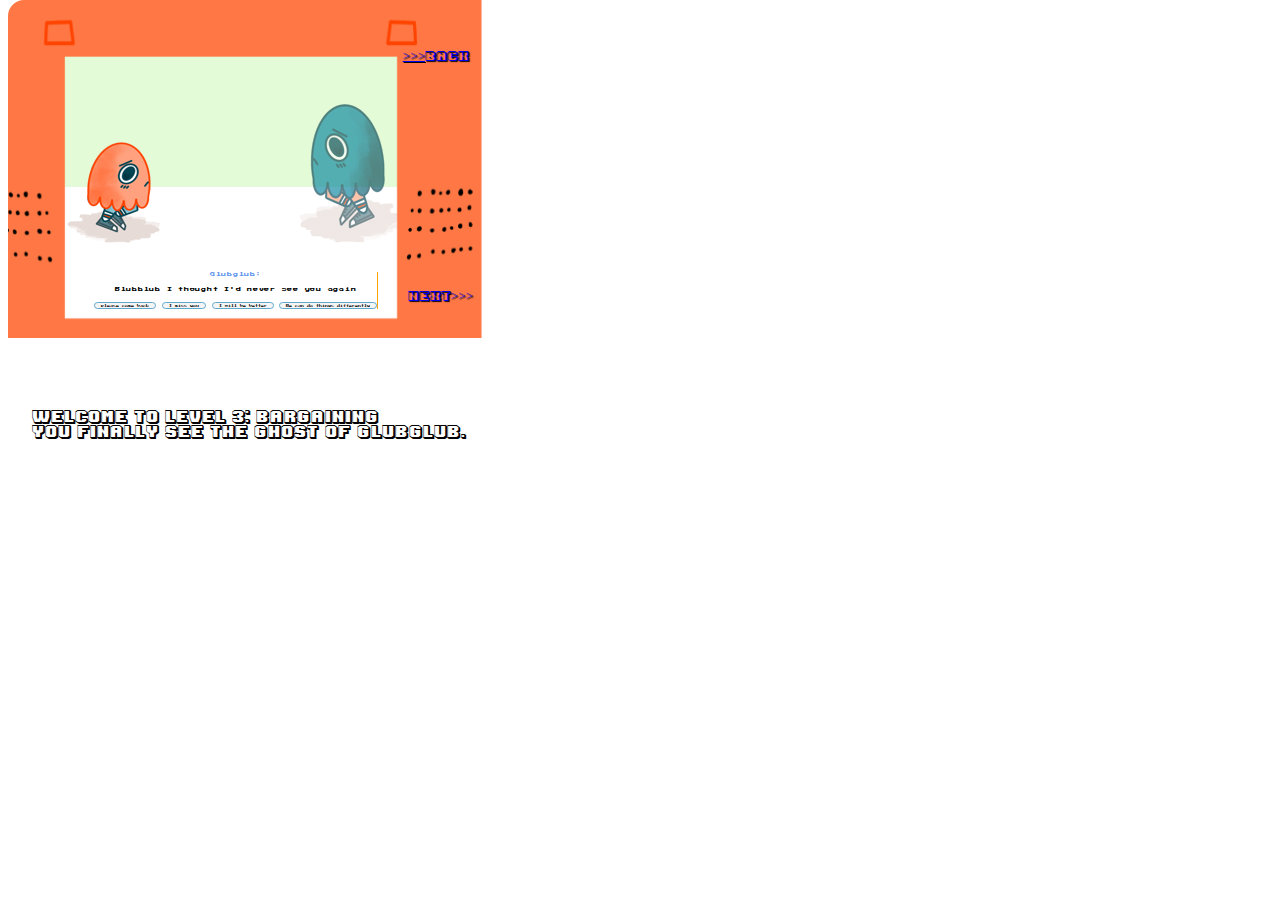
<file: bargaining.html>
﻿<!DOCTYPE html>
<html xml:lang="en" lang="en" xmlns="http://www.w3.org/1999/xhtml">
<head>
    <link rel="preconnect" href="https://fonts.gstatic.com">
<link href="https://fonts.googleapis.com/css2?family=Press+Start+2P&display=swap" rel="stylesheet">

    <title>Bargaining</title>
    <meta http-equiv="Content-Type" content="text/html; charset=utf-8" />
    <meta http-equiv="cache-control" content="max-age=0" />
    <meta http-equiv="cache-control" content="no-cache" />
    <meta http-equiv="expires" content="0" />
    <meta http-equiv="expires" content="Tue, 01 Jan 1980 1:00:00 GMT" />
    <meta http-equiv="pragma" content="no-cache" />
    <meta name="viewport" content="width=device-width, initial-scale=1.0">
    <script type="application/javascript" src="jquery-3.5.1.min.js"></script>
    <style type="text/css">
    
    
    @font-face {
  font-family: 'Extradition';
  src:
   url('Extradition.ttf') format('truetype'); /* Chrome 4+, Firefox 3.5, Opera 10+, Safari 3—5 */
   
}  

        html, html > body {
            margin: 0;
            padding: 1em;
            font-family:Arial, Helvetica, sans-serif;
        }
 

.body {
    padding: 0px;
    margin: 0px;
    display: flex;
    justify-content: center;
    align-items: center;
    background-color: #E3FBD7;
}
.container {
  position: relative;
  text-align: center;
  size: 100%;
  width: 400px;
  height: 300px;
  max-width: 80%;
  background-color: #E3FBD7;
  background-image: url("scene3.png");
  
}

#questions {
    position: absolute;
  top: 240px;
  left:62px;
  font-family: 'Press Start 2P'; 
  font-size: 5px;
  overflow: hidden; /* Ensures the content is not revealed until the animation */
  border-right: .15em solid orange; /* The typwriter cursor */
  white-space: nowrap; /* Keeps the content on a single line */
  margin: 0 auto; /* Gives that scrolling effect as the typing happens */
  letter-spacing: .15em; /* Adjust as needed */
  z-index: 9999999999999999;
  animation: 
    typing 3.5s steps(40, end),
    blink-caret .75s step-end infinite;
}

/* The typing effect */
@keyframes typing {
  from { width: 0 }
  to { width: 50% }
}

/* The typewriter cursor effect */
@keyframes blink-caret {
  from, to { border-color: transparent }
  50% { border-color: orange; }
}


.whiterectangle {
    height: 300px;
position: absolute;
width: 1280px;
height: 217px;
left: 0px;
top: 546px;

background: #FFFFFF;
box-shadow: 0px 4px 4px rgba(0, 0, 0, 0.25);
}
.centered {
  position: absolute;
  top: 50%;
  left: 50%;
  transform: translate(-50%, -50%);
}

        *:not(a) {
            -moz-user-select: -moz-none;
            -webkit-user-select: none;
            -ms-user-select: none;
            user-select: none;
        }

        img {
            pointer-events: none;
        }

        .mario_big, .mario_small {
            position: absolute;
            left: 25px;
            top: 178px;
            z-index: 1000;
        }

        .mario_warping {
            z-index: unset;
        }

        .mario_big {
            width: 25px;
        }

        #stage {
            position: relative;
            height: 300px;
            width: 400px;
            margin: 0;
            background-color: #40bfff;
            background-size: contain;
            background-repeat: repeat-x;
            overflow: hidden;
            animation: bg_ani_1 20s infinite linear, bg_ani_2 2s infinite alternate;
            border: 1px solid #000;
            border-radius: 1em;
            margin-left: 1em;
            margin-top: 0.3em;
            box-shadow: inset 0px -5px 14px 0px rgba(0, 0, 0, 0.55);
            filter: saturate(0.6);
        }
        .tv {
            background-repeat: no-repeat;
            height: 410px;
            width: 600px;
            z-index: 1;
            position: absolute;
            content: '';
            background-image: url("tv.png");
            border-radius: 1em;
            background-size: contain;
            top: 0;
            left: 8px;
        }
         
        /* .scanlines {
            height: 310px;
            width: 440px;
            z-index: 999999999;
            position: absolute;
            opacity: 0.4;
            background-image: url(scanlines.png);
            background-size: contain;
        } */
     
        .info {
            padding: 2em !IMPORTANT;
            display:none;
        }

        #stats_pane {
            position: absolute;
            left: 9em;
            top: 4em;
            padding: 5px;
            padding-bottom: 50px;
            font-size: 8pt;
            color: #000000;
            font-weight: bold;
            font-family: 'Press Start 2P';
            
            z-index: 200;
            text-shadow: 1px 1px 1px #000;
        }
        .stats_pane3 {
            position: absolute;
            left: 1.5em;
            top: 3em;
            font-family: 'Extradition';
font-style: normal;
font-weight: 800;
font-size: 45px;
line-height: 48px;
            padding: 5px;
            padding-bottom: 50px;
            font-size: 16pt;
            color: #000000;
            font-weight: bold;
            
            z-index: 200;
            text-shadow: 1px 1px 1px #000;
        }
        .stats_pane4 {
            position: absolute;
            left: 23em;
            top: 18em;
            font-family: 'Extradition';
font-style: normal;
font-weight: 250;
font-size: 20px;
border-radius: 15px;
            padding: 5px;
            padding-bottom: 10px;
            font-size: 10pt;
            color: #000000;
            z-index: 9999999999999999999999;
            text-shadow: 1px 1px 1px #000;
            text-decoration: none;
        }
        .stats_pane4 a{
           
           text-decoration: none;
        }
        .stats_pane5 {
            position: absolute;
            left: 23em;
            top: 0.01em;
            font-family: 'Extradition';
font-style: normal;
font-weight: 250;
font-size: 20px;
border-radius: 15px;
            padding: 5px;
            padding-left:0px;
            padding-bottom: 10px;
            font-size: 10pt;
            color: #000000;
            z-index: 9999999999999999999999;
            text-shadow: 1px 1px 1px #000;
            text-decoration: none;
        }
        .stats_pane4 a{
           
           text-decoration: none;
        }

        #button {
            position: absolute;
            left: 1.5em;
            top: 3em;
            font-family: 'Press Start 2P';
font-style: normal;
font-weight: 800;
font-size: 45px;
line-height: 48px;
            padding: 5px;
            padding-bottom: 50px;
            font-size: 6pt;
            color: #000000;
            font-weight: bold;
            background-color: white;
            
            z-index: 200;
            text-shadow: 1px 1px 1px #000;
        }
    
      

            #stats_pane img {
                height: 0.7em;
            }

        .description {
            font-family: Arial;
            font-size: 9pt;
        }

        .points {
            color: white;
            font-size: 12pt;
            font-weight: bold;
            position: absolute;
        }

        #debug {
            border: 1px dashed blue;
            position: relative;
            width: 300px;
            height: 6em;
            overflow: hidden;
        }

        .share {
            position:absolute;
            top:410px;  
            font-family: 'Extradition';
            
        }

        .sprite {
            display: none;
        }

        .hide {
            display: none;
        }
        button {
            font-family: 'Press Start 2P';
            align-items: center;
            font-size: 6px;
            size: 50%;
            text-align: center;
        }
        .text {
            font-family: 'Press Start 2P'; 
        }

        #btn1 {
            background-color: whitesmoke;
            border: 1px solid hsl(200, 53%, 59%);
            border-radius: 5px;
            margin-top: 10px;
            z-index: 9999999999999999999999999999;
            font-size: 3px;
        }

        #btn2 {
            background-color: whitesmoke;
            border: 1px solid hsl(200, 53%, 59%);
            border-radius: 5px;
            margin-top: 10px;
            z-index: 9999999999999999999999999999;
            font-size: 3px;
        }

        #btn3 {
            background-color: whitesmoke;
            border: 1px solid hsl(200, 53%, 59%);
            border-radius: 5px;
            margin-top: 10px;
            z-index: 9999999999999999999999999999;
            font-size: 3px;
        }

        #btn4 {
            background-color: whitesmoke;
            border: 1px solid hsl(200, 53%, 59%);
            border-radius: 5px;
            margin-top: 10px;
            z-index: 9999999999999999999999999999;
            font-size: 3px;
        }
        #bluetext {
            padding-bottom: 10px;
            color: cornflowerblue;
 
        }

      
    </style>
    
    <script type="text/javascript" src="gameengine.js"></script>
</head>

<body>
    
   
    <div id="stats_pane">
        <div class="stats_pane4">
            
           <a href="depression.html">Next>>></a> 
        </div>
        <div class="stats_pane5">
            
            <a href="anger.html">>>>Back</a> 
         </div>
    </div>
    <div class="container">

        <div id="questions">
    
        <div id="text"> <div id ="bluetext">Glubglub:</div> Blubblub I thought I'd never see you again</div>
        <div id="option-buttons" class="btn-grid"></div>
        
        <div id="option-buttons" class="btn-grid"></div>
        <button id="btn1"> please come back </button>
        <button id="btn2"> I miss you </button>
        <button id="btn3"> I will be better </button>
        <button id="btn4"> We can do things differently </button>
      
    </div>
    </div>
       

    <div class="scanlines2"></div>
    <div id="stats_pane4"></div>
    <div class="tv"></div>
    <div class="scanlines"></div>
   
    
   </div>
</div>
<div class="share">
    <span>Welcome to Level 3: Bargaining <br>
    You finally see the ghost of Glubglub. </span>
</div>

    <script>
        var answer2 = 'Blubblub: but you are not coming back, are you..';
        var answer3 = 'Blubblub: missing you wont bring you back' ;
        var answer4 = 'Blubblub: but it wont make you come back..';
        var answer5 = 'Blubblub: *sigh* that but will not bring you back';
 
        document.getElementById("btn1").addEventListener("click", displayAnswer);
        document.getElementById("btn2").addEventListener("click", displayAnswer2);
        document.getElementById("btn3").addEventListener("click", displayAnswer3);
        document.getElementById("btn4").addEventListener("click", displayAnswer4);

        function displayAnswer() {
           
           document.getElementById("text").innerHTML = answer2; 
           
     
 
         }

         function displayAnswer2() {
           
           document.getElementById("text").innerHTML = answer3; 
           
     
 
         }
         function displayAnswer3() {
           
           document.getElementById("text").innerHTML = answer4; 
           
     
 
         }
         function displayAnswer4() {
           
           document.getElementById("text").innerHTML = answer5; 
           
     
 
         }
        </script>
</body>
</html>
</file>
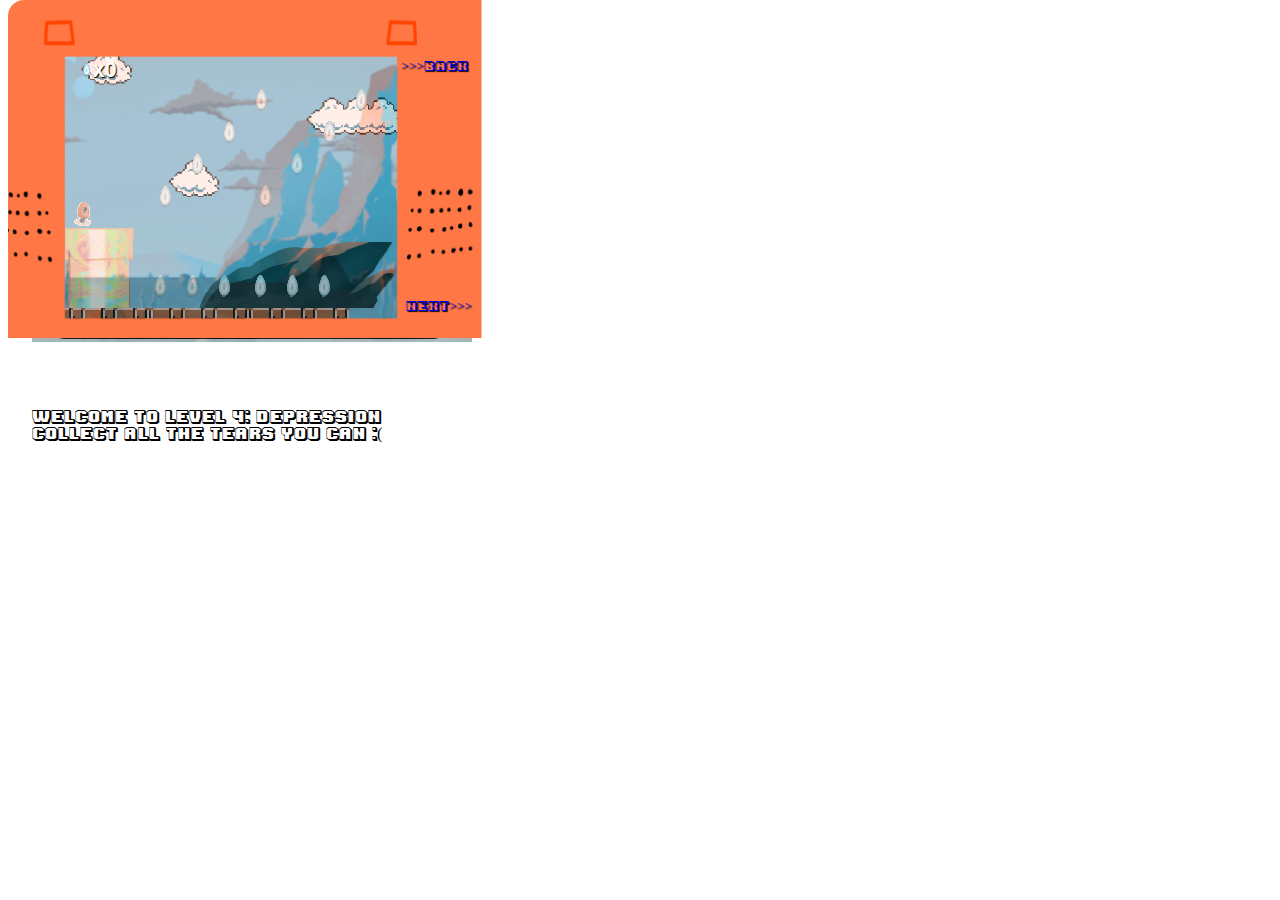
<file: depression.html>
﻿<!DOCTYPE html>
<html xml:lang="en" lang="en" xmlns="http://www.w3.org/1999/xhtml">
<head>
    <title>Depression</title>
    <meta http-equiv="Content-Type" content="text/html; charset=utf-8" />
    <meta http-equiv="cache-control" content="max-age=0" />
    <meta http-equiv="cache-control" content="no-cache" />
    <meta http-equiv="expires" content="0" />
    <meta http-equiv="expires" content="Tue, 01 Jan 1980 1:00:00 GMT" />
    <meta http-equiv="pragma" content="no-cache" />
    <meta name="viewport" content="width=device-width, initial-scale=1.0">
    <script type="application/javascript" src="jquery-3.5.1.min.js"></script>
    <style type="text/css">
     @font-face {
  font-family: 'Extradition';
  src:
   url('Extradition.ttf') format('truetype'); /* Chrome 4+, Firefox 3.5, Opera 10+, Safari 3—5 */
}  
    
        html, html > body {
            margin: 0;
            padding: 1em;
            font-family:Arial;
        }

        *:not(a) {
            -moz-user-select: -moz-none;
            -webkit-user-select: none;
            -ms-user-select: none;
            user-select: none;
        }

        img {
            pointer-events: none;
        }

        .mario_big, .mario_small {
            position: absolute;
            left: 25px;
            top: 178px;
            z-index: 2;
        }

        .mario_warping {
            z-index: unset;
        }

        .mario_big {
            width: 25px;
        }
    

        #stage {
            position: relative;
            height: 300px;
            width: 400px;
            margin: 0;
            background-color: #40bfff;
            background-size: contain;
            background-repeat: repeat-x;
            overflow: hidden;
            animation: bg_ani_1 20s infinite linear, bg_ani_2 2s infinite alternate;
            border: 1px solid #000;
            border-radius: 1em;
            margin-left: 1em;
            margin-top: 0.3em;
            box-shadow: inset 0px -5px 14px 0px rgba(0, 0, 0, 0.55);
            filter: saturate(0.6);
        }
        .tv {
            background-repeat: no-repeat;
            height: 410px;
            width: 600px;
            z-index:2;
            position: absolute;
            content: '';
            background-image: url(tv.png);
            border-radius: 1em;
            background-size: contain;
            top: 0;
            left: 8px;
        }
        .scanlines {
            height: 310px;
            width: 440px;
            z-index: 1;
            position: absolute;
            opacity: 0.4;
            background-image: url(scanlines.png);
            background-size: contain;
        }
        .info {
            padding: 2em !IMPORTANT;
            display:none;
        }

        #stats_pane {
            position: absolute;
            left: 3.5em;
            top: 2.5em;
            padding: 5px;
            font-size: 16pt;
            color: white;
            font-weight: bold;
            font-family: Arial;
            background-color: transparent;
            z-index: 200;
            text-shadow: 1px 1px 1px #000;
        }
        .stats_pane4 {
            position: absolute;
            left: 24.5em;
            top: 18em;
            font-family: 'Extradition';
font-style: normal;
font-weight: 250;
font-size: 20px;
border-radius: 15px;
            padding: 5px;
            padding-bottom: 10px;
            font-size: 10pt;
            color: #000000;
            z-index: 9999999999999999999999;
            text-shadow: 1px 1px 1px #000;
            text-decoration: none;
        }
        .stats_pane4 a{
           
           text-decoration: none;
        }
        .stats_pane5 {
            position: absolute;
            left: 24.5em;
            top: 0.01em;
            font-family: 'Extradition';
font-style: normal;
font-weight: 250;
font-size: 20px;
border-radius: 15px;
            padding: 5px;
            padding-left:0px;
            padding-bottom: 10px;
            font-size: 10pt;
            color: #000000;
            z-index: 9999999999999999999999;
            text-shadow: 1px 1px 1px #000;
            text-decoration: none;
        }

        .stats_pane5 a{
           
           text-decoration: none;
        }

        

            #stats_pane img {
                height: 0.7em;
            }

        .description {
            font-family: Arial;
            font-size: 9pt;
        }

        .points {
            color: white;
            font-size: 12pt;
            font-weight: bold;
            position: absolute;
        }

        #debug {
            border: 1px dashed blue;
            position: relative;
            width: 300px;
            height: 6em;
            overflow: hidden;
        }

        .share {
            position:absolute;
            top:410px;  
            font-family: 'Extradition';
        }

        .sprite {
            display: none;
        }

        .hide {
            display: none;
        }

        @keyframes bg_ani_1 {
            from {
                background-position-x: 0;
                background-position-y: 0;
            }

            to {
                background-position-x: -400px;
                background-position-y: 5px;
            }
        }

        @keyframes bg_ani_2 {
            from {
                background-position-y: 0;
            }

            to {
                background-position-y: 5px;
            }
        }
    </style>
    <script type="text/javascript" src="gameengine4.js"></script>
</head>
<body>

    <div class="tv"></div>
    <div class="scanlines"></div>
    <div id="stats_pane">
        <img id="stats_pane_coin" />x<span id="coin_counter">0</span>
        <div class="stats_pane4">
            
           <a href="acceptance.html">Next>>></a> 
        </div>
        <div class="stats_pane5">
            
            <a href="denial.html">>>>Back</a> 
         </div>
    </div>
    <div id="stage">
        <img id="sprite" class="mario_small" />
        <input type="hidden" id="clouds" class="sprite" value="clouds.gif" />
        <input type="hidden" id="running_left" class="sprite" value="running_left.gif" />
        <input type="hidden" id="running_right" class="sprite" value="running_right.gif" />
        <input type="hidden" id="jumping_left" class="sprite" value="running_left.gif" />
        <input type="hidden" id="jumping_right" class="sprite" value="running_right.gif" />
        <input type="hidden" id="standing_left" class="sprite" value="standing_left.gif" />
        <input type="hidden" id="standing_right" class="sprite" value="standing_right.gif" />
        <input type="hidden" id="ground_brick" class="sprite" value="ground_brick.png" />
        <input type="hidden" id="ground_pipe" class="sprite" value="ground_pipe.gif" />
        <input type="hidden" id="question_block" class="sprite" value="question_block.gif" />
        <input type="hidden" id="block_brick" class="sprite" value="block_brick.gif" />
        <input type="hidden" id="moving_block" class="sprite" value="moving_block.png" />
        <input type="hidden" id="mushroom_head" class="sprite" value="mushroom_head.gif" />
        <input type="hidden" id="coin" class="sprite" value="coin.gif" />
        <input type="hidden" id="small_brick" class="sprite" value="small_brick.png" />
        <input type="hidden" id="bush" class="sprite" value="bush.png" />
    </div>
    <div class="info">
        <div class="description">
            <p>How to play:</p>
            <ul>
                <li>Arrow Keys to move</li>
                <li>or WASD to move</li>
                <li>or Space to jump</li>
                <li>Go down last pipe to restart level</li>
            </ul>
        </div>
        <textarea id="debug" rows="3" cols="50"></textarea>
    </div>
    <div class="share">
        <span>Welcome to Level 4: Depression <br>
        Collect all the tears you can :( </span>
    </div>
    <audio id="audio_jump">
        <source src="jump.wav" type="audio/wav">
    </audio>
    <audio id="audio_mushroom">
        <source src="mushroom.wav" type="audio/wav">
    </audio>
    <audio id="audio_powerup">
        <source src="powerup.wav" type="audio/wav">
    </audio>
    <audio id="audio_bump">
        <source src="bump.wav" type="audio/wav">
    </audio>
    <audio id="audio_died">
        <source src="died.wav" type="audio/wav">
    </audio>
    <audio id="audio_coin">
        <source src="coin.wav" type="audio/wav">
    </audio>
    <audio id="audio_coin2">
        <source src="coin.wav" type="audio/wav">
    </audio>
    <audio id="audio_coin3">
        <source src="coin.wav" type="audio/wav">
    </audio>
    <audio id="audio_coin4">
        <source src="coin.wav" type="audio/wav">
    </audio>
    <audio id="audio_pipe">
        <source src="pipe.wav" type="audio/wav">
    </audio>
    <audio id="audio_overworld">
        <source src="Sad Song - Super Mario RPG.mp3" type="audio/mp3">
    </audio>
</body>
</html>
</file>
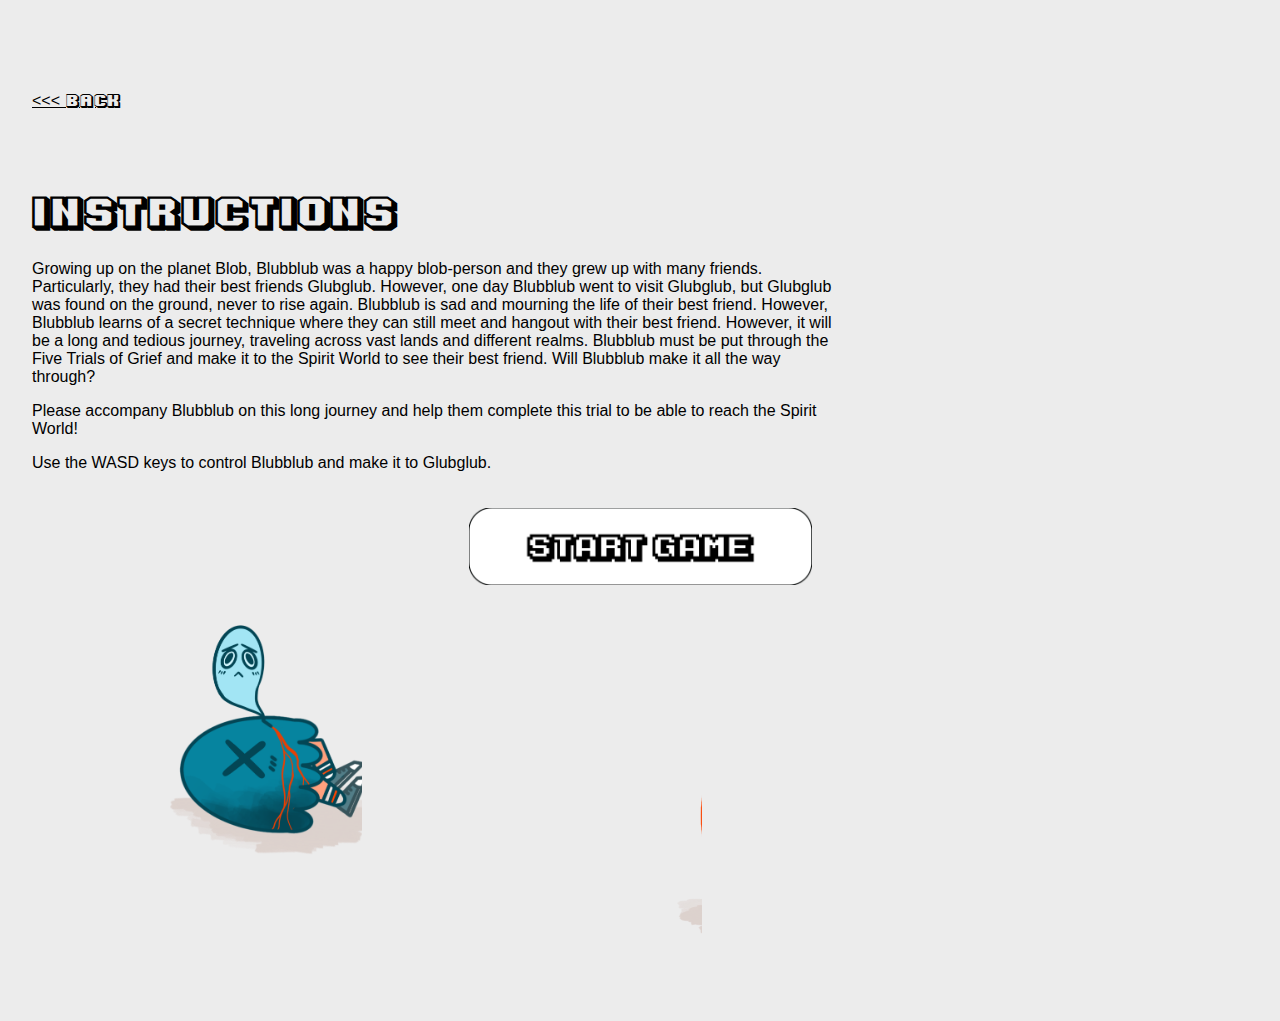
<file: Blubblub/instruction.html>
<!DOCTYPE html>
<html lang="en">
 <head>
   <meta charset="utf-8">
    <meta name="viewport" content="width=device-width, initial-scale=1.0">

<title>Instructions</title>
<link rel="stylesheet" href="css/style.css">
<link rel="stylesheet" href="css/flexboxgrid.min.css">

</head>
<body class="background">

  <div class="container col-6-lg paddinggg">

<a class="buttons start-lg" href="../index.html"><<< BACK</a>
<div class="center-lg">
  <div class="center-lg paddinggg">
    <h1 class="statement start-lg">INSTRUCTIONS</h1>
  </div>
  <div>
  <p class="row start-lg left">Growing up on the planet Blob, Blubblub was a happy blob-person and they grew up with many friends. Particularly, they had their best friends Glubglub. However, one day Blubblub went to visit Glubglub, but Glubglub was found on the ground, never to rise again. Blubblub is sad and mourning the life of their best friend. However, Blubblub learns of a secret technique where they can still meet and hangout with their best friend. However, it will be a long and tedious journey, traveling across vast lands and different realms. Blubblub must be put through the Five Trials of Grief and make it to the Spirit World to see their best friend. Will Blubblub make it all the way through?</p>

  <p class="row start-lg left">Please accompany Blubblub on this long journey and help them complete this trial to be able to reach the Spirit World!</p>

  <p class="row start-lg left">Use the WASD keys to control Blubblub and make it to Glubglub.</p>
  </div>
  </div>

  <figure class="center-lg paddingg">
    <div class="start">
    <a href="../denial.html">
      <img src="Images/start_game1.png" class="start img-top">
    </a>
    <img src="Images/start_game.png" class="start">
    </div>
  </figure>
  </div>
<div class="row center-lg">

  <div class="col-lg-3">
    <img src="Images/ded.png" class="ded end-lg">
    </div>
<div class="col-3-lg end-lg">
<canvas id="glubdeath" width="640" height="300"></canvas>
</div>



</div>

<script type="text/javascript" >"use strict";
console.log("hello")
function p4() {
  let img = new Image()
  img.src = 'Images/fuck.png'
	let canvas = document.getElementById("glubdeath");
  console.log(canvas)
	canvas.width = 340;
	canvas.height = 360;
	let ctx = canvas.getContext("2d");

	let x = 100;
	let y = 100;
	let s = 25;
	let speed = 5;

	setInterval(function() {
		ctx.beginPath();
		ctx.fillStyle = 'rgb(236,236,236)'
		ctx.rect(0, 0, canvas.width, canvas.height);
    ctx.fill()

	    for (let i=0; i<1; i++) {
	    	ctx.beginPath();
		    ctx.lineWidth = 1;
		    ctx.fillStyle = "white";
		    ctx.strokeStyle = "black";
		    ctx.ellipse(x, y + (i * s * 2), s, s, 0, -Math.PI, Math.PI);
        ctx.drawImage(img, x, y + (i * s * 2), 220, 220)

	    }

  		x += speed;

		if (x > canvas.width || x < 0) {
			speed *= -1;
		}
	}, 1/60*1000);

}

p4();
</script>
</body>

</html>
</file>
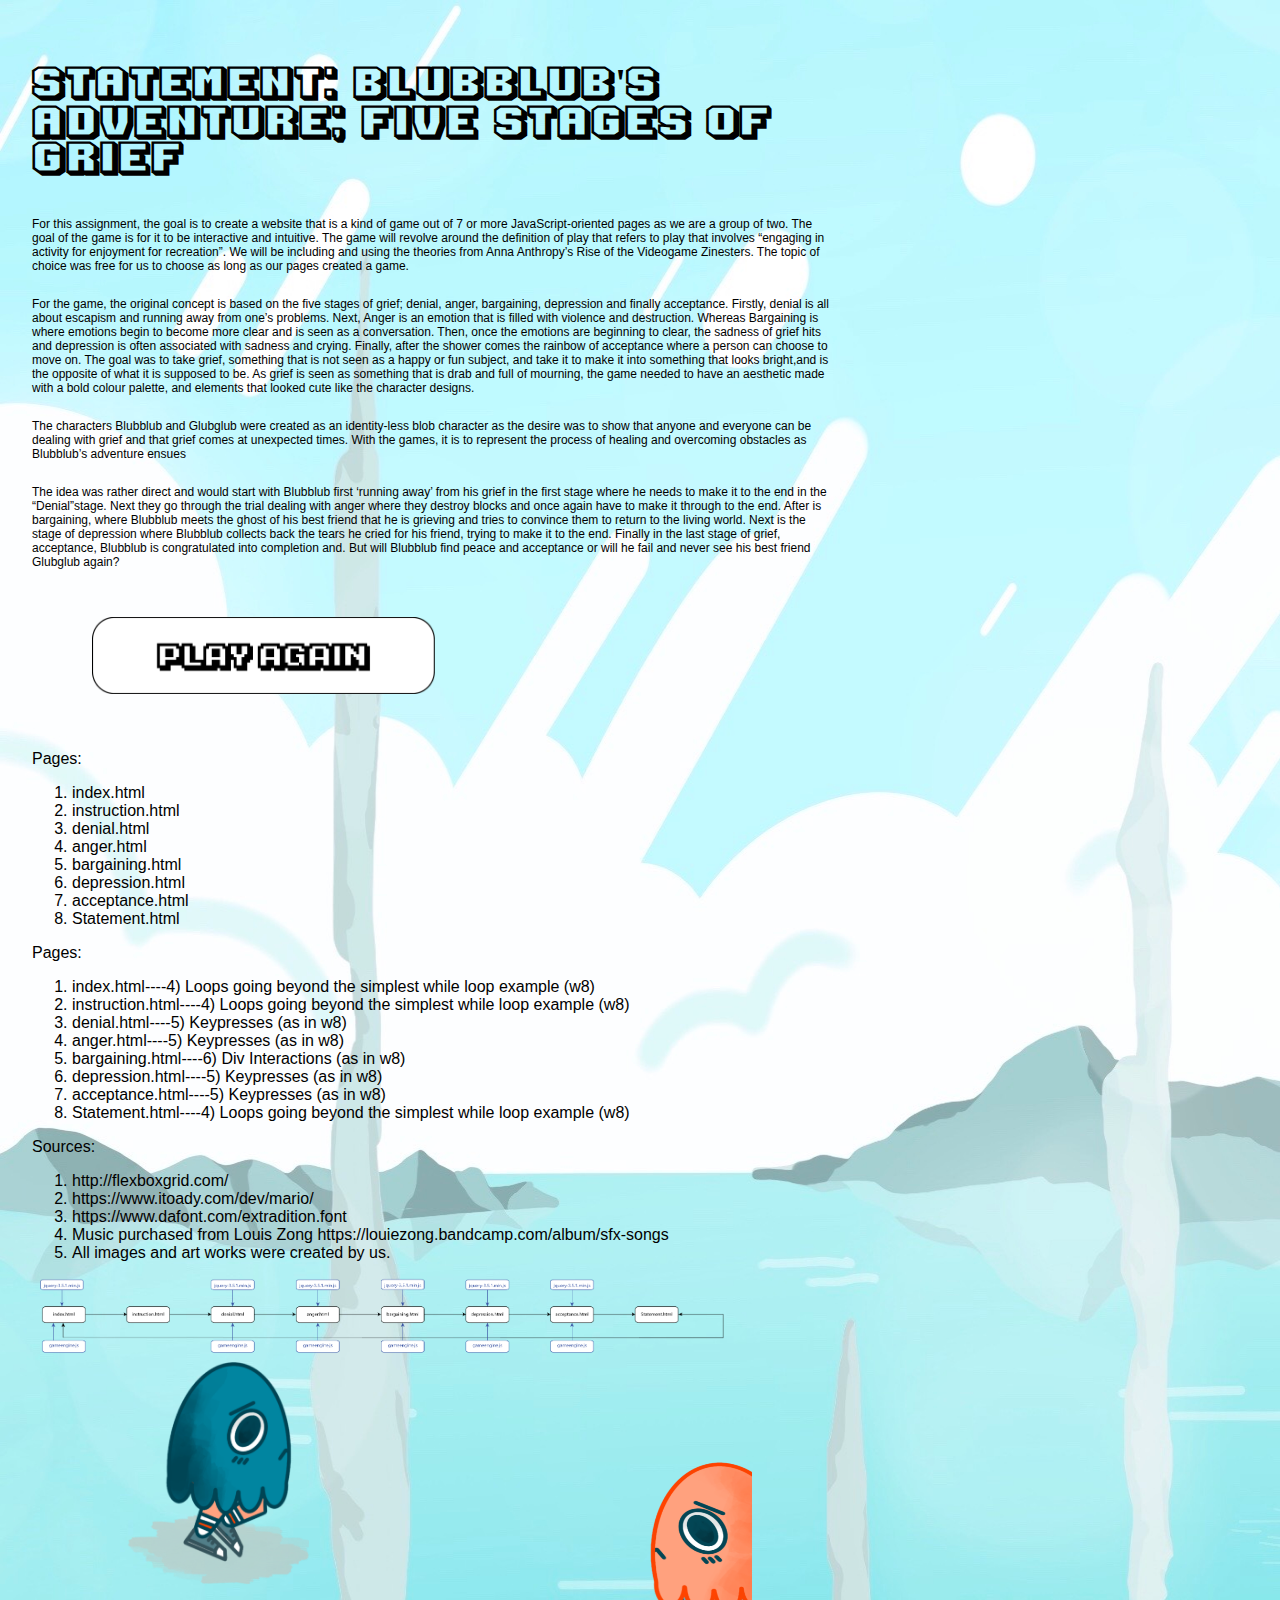
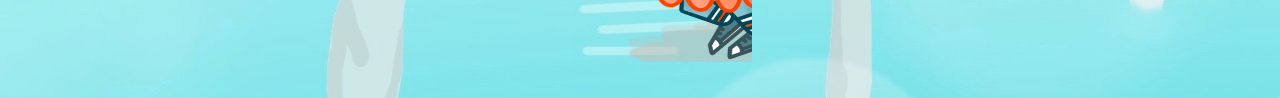
<file: Blubblub/Statement.html>
<!DOCTYPE html>
<html lang="en">
 <head>
   <meta charset="utf-8">
    <meta name="viewport" content="width=device-width, initial-scale=1.0">

<title>Statement</title>
<link rel="stylesheet" href="css/style.css">
<link rel="stylesheet" href="css/flexboxgrid.min.css">
</head>
<body class="background2">

  <div class="row start-lg">
    <h1 class="statement">Statement: Blubblub's Adventure; Five Stages Of Grief</h1>
    <p class="small">For this assignment, the goal is to create a website that is a kind of game out of 7 or more JavaScript-oriented pages as we are a group of two. The goal of the game is for it to be interactive and intuitive. The game will revolve around the definition of play that refers to play that involves “engaging in activity for enjoyment for recreation”. We will be including and using the theories from Anna Anthropy’s Rise of the Videogame Zinesters. The topic of choice was free for us to choose as long as our pages created a game.</p>
    <p class="small">For the game, the original concept is based on the five stages of grief; denial, anger, bargaining, depression and finally acceptance. Firstly, denial is all about escapism and running away from one’s problems. Next, Anger is an emotion that is filled with violence and destruction. Whereas Bargaining is where emotions begin to become more clear and is seen as a conversation. Then, once the emotions are beginning to clear, the sadness of grief hits and depression is often associated with sadness and crying. Finally, after the shower comes the rainbow of acceptance where a person can choose to move on. The goal was to take grief, something that is not seen as a happy or fun subject, and take it to make it into something that looks bright,and is the opposite of what it is supposed to be. As grief is seen as something that is drab and full of mourning, the game needed to have an aesthetic made with a bold colour palette, and elements that looked cute like the character designs.</p>
    <p class="small">The characters Blubblub and Glubglub were created as an identity-less blob character as the desire was to show that anyone and everyone can be dealing with grief and that grief comes at unexpected times. With the games, it is to represent the process of healing and overcoming obstacles as Blubblub’s adventure ensues</p>
    <p class="small">The idea was rather direct and would start with Blubblub first ‘running away’ from his grief in the first stage where he needs to make it to the end in the “Denial”stage. Next they go through the trial dealing with anger where they destroy blocks and once again have to make it through to the end. After is bargaining, where Blubblub meets the ghost of his best friend that he is grieving and tries to convince them to return to the living world. Next is the stage of depression where Blubblub collects back the tears he cried for his friend, trying to make it to the end. Finally in the last stage of grief, acceptance, Blubblub is congratulated into completion and. But will Blubblub find peace and acceptance or will he fail and never see his best friend Glubglub again?</p>

    <figure class="center-lg paddingg">
      <div class="start">
      <a href="../index.html">
        <img src="Images/playagain1.png" class="start img-top">
      </a>
      <img src="Images/playagain.png" class="start">
      </div>
    </figure>


  </div>

  <div>
    <div>
      <p>Pages:</p>
      <ol>
        <li>index.html</li>
        <li>instruction.html</li>
        <li>denial.html</li>
        <li>anger.html</li>
        <li>bargaining.html</li>
        <li>depression.html</li>
        <li>acceptance.html</li>
        <li>Statement.html</li>
      </ol>
    </div>
      <div>
        <p>Pages:</p>
        <ol>
          <li>index.html----4) Loops going beyond the simplest while loop example (w8)</li>
          <li>instruction.html----4) Loops going beyond the simplest while loop example (w8)</li>
          <li>denial.html----5) Keypresses (as in w8)</li>
          <li>anger.html----5) Keypresses (as in w8)</li>
          <li>bargaining.html----6) Div Interactions (as in w8)</li>
          <li>depression.html----5) Keypresses (as in w8)</li>
          <li>acceptance.html----5) Keypresses (as in w8)</li>
          <li>Statement.html----4) Loops going beyond the simplest while loop example (w8)</li>
        </ol>
      </div>

  <div>
      <p>Sources:</p>
      <ol>
        <li>http://flexboxgrid.com/</li>
        <li>https://www.itoady.com/dev/mario/</li>
        <li>https://www.dafont.com/extradition.font</li>
       <li> Music purchased from Louis Zong https://louiezong.bandcamp.com/album/sfx-songs</li>
        <li>All images and art works were created by us.</li>
      </ol>
  </div>
  <div>
    <img src="Images/chart.png" class="col-lg-8 chart">
  </div>
  <div class="row center-lg">

    <div class="col-lg-3">
      <img src="Images/dumb.png" class="ded end-lg">
      </div>
  <div class="col-3-lg end-lg">
  <canvas id="glubdeath" width="440" height="300"></canvas>
  </div>



  </div>

  <script type="text/javascript" >"use strict";
  console.log("hello")
  function p4() {
    let img = new Image()
    img.src = 'Images/fuck.png'
  	let canvas = document.getElementById("glubdeath");
    console.log(canvas)
  	canvas.width = 440;
  	canvas.height = 300;
  	let ctx = canvas.getContext("2d");

  	let x = 100;
  	let y = 100;
  	let s = 25;
  	let speed = 5;

  	setInterval(function() {
  		ctx.beginPath();
  	ctx.clearRect(0, 0, 1000, 1300);

      ctx.fill()

  	    for (let i=0; i<1; i++) {
  	    	ctx.beginPath();
  		    ctx.lineWidth = 1;
  		    ctx.fillStyle = "white";
  		    ctx.strokeStyle = "black";
  		    ctx.ellipse(x, y + (i * s * 2), s, s, 0, -Math.PI, Math.PI);
          ctx.drawImage(img, x, y + (i * s * 2), 220, 220)

  	    }

    		x += speed;

  		if (x > canvas.width || x < 0) {
  			speed *= -1;
  		}
  	}, 1/60*1000);

    setInterval(function() {
      ctx.beginPath();


        for (let i=0; i<1; i++) {
          ctx.beginPath();
          ctx.lineWidth = 1;
          ctx.fillStyle = "white";
          ctx.strokeStyle = "black";
          ctx.ellipse(x, y + (i * s * 2), s, s, 0, -Math.PI, Math.PI);
          ctx.drawImage(img2, x, y + (i * s * 2), 220, 220)

        }

        x += speed;

      if (x > canvas.width || x < 0) {
        speed *= -1;
      }
    }, 1/60*2000);
  }

  p4();
  </script>


</body>

</html>
</file>
<file: Blubblub/css/style.css>
@font-face {
  font-family: extradition;
  src: url(../Fonts/Extradition.ttf);
}





html, html > body {
    margin: 0;
    padding: 1em;
    font-family:Arial;
}
/*Instructions*/
.background{
  background-color: #ECECEC;
}
.buttons{
  font-family: extradition,sans-serif;
  color: #000000;
}
.buttons:hover{
  color: #B4C1FD;
}
.left{
  text-align: left;
}
.row {
  width: 800px;
}

.paddinggg{
  padding-top: 60px;
}
.paddingg{
  padding: 20px;
}
.start{
  width: 343px;
  height: 77px;
  position: relative;
  display: inline-block;
}
.start .img-top {
  display: none;
  position: absolute;
  top: 0;
  left: 0;
  z-index: 99;
}
.start:hover .img-top {
  display: inline;
}
.ded{
  height: 230px;
  width: auto;
}

/*Statement*/
.background2{
  background-image: url(../Images/statement.png);
  background-size: 2000px 1800px;}
  .statement{
    font-family: extradition;
    font-size: 40px;
  }
  .small{
    font-size: 12px;
  }
  .chart{
    width: 700px;
    height: auto;
  }
</file>
<file: Blubblub/css/flexboxgrid.min.css>
.container,.container-fluid{margin-right:auto;margin-left:auto}.container-fluid{padding-right:2rem;padding-left:2rem}.row{box-sizing:border-box;display:-webkit-box;display:-ms-flexbox;display:flex;-webkit-box-flex:0;-ms-flex:0 1 auto;flex:0 1 auto;-webkit-box-orient:horizontal;-webkit-box-direction:normal;-ms-flex-direction:row;flex-direction:row;-ms-flex-wrap:wrap;flex-wrap:wrap;}.row.reverse{-webkit-box-orient:horizontal;-webkit-box-direction:reverse;-ms-flex-direction:row-reverse;flex-direction:row-reverse}.col.reverse{-webkit-box-orient:vertical;-webkit-box-direction:reverse;-ms-flex-direction:column-reverse;flex-direction:column-reverse}.col-xs,.col-xs-1,.col-xs-10,.col-xs-11,.col-xs-12,.col-xs-2,.col-xs-3,.col-xs-4,.col-xs-5,.col-xs-6,.col-xs-7,.col-xs-8,.col-xs-9,.col-xs-offset-0,.col-xs-offset-1,.col-xs-offset-10,.col-xs-offset-11,.col-xs-offset-12,.col-xs-offset-2,.col-xs-offset-3,.col-xs-offset-4,.col-xs-offset-5,.col-xs-offset-6,.col-xs-offset-7,.col-xs-offset-8,.col-xs-offset-9{box-sizing:border-box;-webkit-box-flex:0;-ms-flex:0 0 auto;flex:0 0 auto;padding-right:.5rem;padding-left:.5rem}.col-xs{-webkit-box-flex:1;-ms-flex-positive:1;flex-grow:1;-ms-flex-preferred-size:0;flex-basis:0;max-width:100%}.col-xs-1{-ms-flex-preferred-size:8.33333333%;flex-basis:8.33333333%;max-width:8.33333333%}.col-xs-2{-ms-flex-preferred-size:16.66666667%;flex-basis:16.66666667%;max-width:16.66666667%}.col-xs-3{-ms-flex-preferred-size:25%;flex-basis:25%;max-width:25%}.col-xs-4{-ms-flex-preferred-size:33.33333333%;flex-basis:33.33333333%;max-width:33.33333333%}.col-xs-5{-ms-flex-preferred-size:41.66666667%;flex-basis:41.66666667%;max-width:41.66666667%}.col-xs-6{-ms-flex-preferred-size:50%;flex-basis:50%;max-width:50%}.col-xs-7{-ms-flex-preferred-size:58.33333333%;flex-basis:58.33333333%;max-width:58.33333333%}.col-xs-8{-ms-flex-preferred-size:66.66666667%;flex-basis:66.66666667%;max-width:66.66666667%}.col-xs-9{-ms-flex-preferred-size:75%;flex-basis:75%;max-width:75%}.col-xs-10{-ms-flex-preferred-size:83.33333333%;flex-basis:83.33333333%;max-width:83.33333333%}.col-xs-11{-ms-flex-preferred-size:91.66666667%;flex-basis:91.66666667%;max-width:91.66666667%}.col-xs-12{-ms-flex-preferred-size:100%;flex-basis:100%;max-width:100%}.col-xs-offset-0{margin-left:0}.col-xs-offset-1{margin-left:8.33333333%}.col-xs-offset-2{margin-left:16.66666667%}.col-xs-offset-3{margin-left:25%}.col-xs-offset-4{margin-left:33.33333333%}.col-xs-offset-5{margin-left:41.66666667%}.col-xs-offset-6{margin-left:50%}.col-xs-offset-7{margin-left:58.33333333%}.col-xs-offset-8{margin-left:66.66666667%}.col-xs-offset-9{margin-left:75%}.col-xs-offset-10{margin-left:83.33333333%}.col-xs-offset-11{margin-left:91.66666667%}.start-xs{-webkit-box-pack:start;-ms-flex-pack:start;justify-content:flex-start;text-align:start}.center-xs{-webkit-box-pack:center;-ms-flex-pack:center;justify-content:center;text-align:center}.end-xs{-webkit-box-pack:end;-ms-flex-pack:end;justify-content:flex-end;text-align:end}.top-xs{-webkit-box-align:start;-ms-flex-align:start;align-items:flex-start}.middle-xs{-webkit-box-align:center;-ms-flex-align:center;align-items:center}.bottom-xs{-webkit-box-align:end;-ms-flex-align:end;align-items:flex-end}.around-xs{-ms-flex-pack:distribute;justify-content:space-around}.between-xs{-webkit-box-pack:justify;-ms-flex-pack:justify;justify-content:space-between}.first-xs{-webkit-box-ordinal-group:0;-ms-flex-order:-1;order:-1}.last-xs{-webkit-box-ordinal-group:2;-ms-flex-order:1;order:1}@media only screen and (min-width:48em){.container{width:49rem}.col-sm,.col-sm-1,.col-sm-10,.col-sm-11,.col-sm-12,.col-sm-2,.col-sm-3,.col-sm-4,.col-sm-5,.col-sm-6,.col-sm-7,.col-sm-8,.col-sm-9,.col-sm-offset-0,.col-sm-offset-1,.col-sm-offset-10,.col-sm-offset-11,.col-sm-offset-12,.col-sm-offset-2,.col-sm-offset-3,.col-sm-offset-4,.col-sm-offset-5,.col-sm-offset-6,.col-sm-offset-7,.col-sm-offset-8,.col-sm-offset-9{box-sizing:border-box;-webkit-box-flex:0;-ms-flex:0 0 auto;flex:0 0 auto;padding-right:.5rem;padding-left:.5rem}.col-sm{-webkit-box-flex:1;-ms-flex-positive:1;flex-grow:1;-ms-flex-preferred-size:0;flex-basis:0;max-width:100%}.col-sm-1{-ms-flex-preferred-size:8.33333333%;flex-basis:8.33333333%;max-width:8.33333333%}.col-sm-2{-ms-flex-preferred-size:16.66666667%;flex-basis:16.66666667%;max-width:16.66666667%}.col-sm-3{-ms-flex-preferred-size:25%;flex-basis:25%;max-width:25%}.col-sm-4{-ms-flex-preferred-size:33.33333333%;flex-basis:33.33333333%;max-width:33.33333333%}.col-sm-5{-ms-flex-preferred-size:41.66666667%;flex-basis:41.66666667%;max-width:41.66666667%}.col-sm-6{-ms-flex-preferred-size:50%;flex-basis:50%;max-width:50%}.col-sm-7{-ms-flex-preferred-size:58.33333333%;flex-basis:58.33333333%;max-width:58.33333333%}.col-sm-8{-ms-flex-preferred-size:66.66666667%;flex-basis:66.66666667%;max-width:66.66666667%}.col-sm-9{-ms-flex-preferred-size:75%;flex-basis:75%;max-width:75%}.col-sm-10{-ms-flex-preferred-size:83.33333333%;flex-basis:83.33333333%;max-width:83.33333333%}.col-sm-11{-ms-flex-preferred-size:91.66666667%;flex-basis:91.66666667%;max-width:91.66666667%}.col-sm-12{-ms-flex-preferred-size:100%;flex-basis:100%;max-width:100%}.col-sm-offset-0{margin-left:0}.col-sm-offset-1{margin-left:8.33333333%}.col-sm-offset-2{margin-left:16.66666667%}.col-sm-offset-3{margin-left:25%}.col-sm-offset-4{margin-left:33.33333333%}.col-sm-offset-5{margin-left:41.66666667%}.col-sm-offset-6{margin-left:50%}.col-sm-offset-7{margin-left:58.33333333%}.col-sm-offset-8{margin-left:66.66666667%}.col-sm-offset-9{margin-left:75%}.col-sm-offset-10{margin-left:83.33333333%}.col-sm-offset-11{margin-left:91.66666667%}.start-sm{-webkit-box-pack:start;-ms-flex-pack:start;justify-content:flex-start;text-align:start}.center-sm{-webkit-box-pack:center;-ms-flex-pack:center;justify-content:center;text-align:center}.end-sm{-webkit-box-pack:end;-ms-flex-pack:end;justify-content:flex-end;text-align:end}.top-sm{-webkit-box-align:start;-ms-flex-align:start;align-items:flex-start}.middle-sm{-webkit-box-align:center;-ms-flex-align:center;align-items:center}.bottom-sm{-webkit-box-align:end;-ms-flex-align:end;align-items:flex-end}.around-sm{-ms-flex-pack:distribute;justify-content:space-around}.between-sm{-webkit-box-pack:justify;-ms-flex-pack:justify;justify-content:space-between}.first-sm{-webkit-box-ordinal-group:0;-ms-flex-order:-1;order:-1}.last-sm{-webkit-box-ordinal-group:2;-ms-flex-order:1;order:1}}@media only screen and (min-width:64em){.container{width:65rem}.col-md,.col-md-1,.col-md-10,.col-md-11,.col-md-12,.col-md-2,.col-md-3,.col-md-4,.col-md-5,.col-md-6,.col-md-7,.col-md-8,.col-md-9,.col-md-offset-0,.col-md-offset-1,.col-md-offset-10,.col-md-offset-11,.col-md-offset-12,.col-md-offset-2,.col-md-offset-3,.col-md-offset-4,.col-md-offset-5,.col-md-offset-6,.col-md-offset-7,.col-md-offset-8,.col-md-offset-9{box-sizing:border-box;-webkit-box-flex:0;-ms-flex:0 0 auto;flex:0 0 auto;padding-right:.5rem;padding-left:.5rem}.col-md{-webkit-box-flex:1;-ms-flex-positive:1;flex-grow:1;-ms-flex-preferred-size:0;flex-basis:0;max-width:100%}.col-md-1{-ms-flex-preferred-size:8.33333333%;flex-basis:8.33333333%;max-width:8.33333333%}.col-md-2{-ms-flex-preferred-size:16.66666667%;flex-basis:16.66666667%;max-width:16.66666667%}.col-md-3{-ms-flex-preferred-size:25%;flex-basis:25%;max-width:25%}.col-md-4{-ms-flex-preferred-size:33.33333333%;flex-basis:33.33333333%;max-width:33.33333333%}.col-md-5{-ms-flex-preferred-size:41.66666667%;flex-basis:41.66666667%;max-width:41.66666667%}.col-md-6{-ms-flex-preferred-size:50%;flex-basis:50%;max-width:50%}.col-md-7{-ms-flex-preferred-size:58.33333333%;flex-basis:58.33333333%;max-width:58.33333333%}.col-md-8{-ms-flex-preferred-size:66.66666667%;flex-basis:66.66666667%;max-width:66.66666667%}.col-md-9{-ms-flex-preferred-size:75%;flex-basis:75%;max-width:75%}.col-md-10{-ms-flex-preferred-size:83.33333333%;flex-basis:83.33333333%;max-width:83.33333333%}.col-md-11{-ms-flex-preferred-size:91.66666667%;flex-basis:91.66666667%;max-width:91.66666667%}.col-md-12{-ms-flex-preferred-size:100%;flex-basis:100%;max-width:100%}.col-md-offset-0{margin-left:0}.col-md-offset-1{margin-left:8.33333333%}.col-md-offset-2{margin-left:16.66666667%}.col-md-offset-3{margin-left:25%}.col-md-offset-4{margin-left:33.33333333%}.col-md-offset-5{margin-left:41.66666667%}.col-md-offset-6{margin-left:50%}.col-md-offset-7{margin-left:58.33333333%}.col-md-offset-8{margin-left:66.66666667%}.col-md-offset-9{margin-left:75%}.col-md-offset-10{margin-left:83.33333333%}.col-md-offset-11{margin-left:91.66666667%}.start-md{-webkit-box-pack:start;-ms-flex-pack:start;justify-content:flex-start;text-align:start}.center-md{-webkit-box-pack:center;-ms-flex-pack:center;justify-content:center;text-align:center}.end-md{-webkit-box-pack:end;-ms-flex-pack:end;justify-content:flex-end;text-align:end}.top-md{-webkit-box-align:start;-ms-flex-align:start;align-items:flex-start}.middle-md{-webkit-box-align:center;-ms-flex-align:center;align-items:center}.bottom-md{-webkit-box-align:end;-ms-flex-align:end;align-items:flex-end}.around-md{-ms-flex-pack:distribute;justify-content:space-around}.between-md{-webkit-box-pack:justify;-ms-flex-pack:justify;justify-content:space-between}.first-md{-webkit-box-ordinal-group:0;-ms-flex-order:-1;order:-1}.last-md{-webkit-box-ordinal-group:2;-ms-flex-order:1;order:1}}@media only screen and (min-width:75em){.container{width:76rem}.col-lg,.col-lg-1,.col-lg-10,.col-lg-11,.col-lg-12,.col-lg-2,.col-lg-3,.col-lg-4,.col-lg-5,.col-lg-6,.col-lg-7,.col-lg-8,.col-lg-9,.col-lg-offset-0,.col-lg-offset-1,.col-lg-offset-10,.col-lg-offset-11,.col-lg-offset-12,.col-lg-offset-2,.col-lg-offset-3,.col-lg-offset-4,.col-lg-offset-5,.col-lg-offset-6,.col-lg-offset-7,.col-lg-offset-8,.col-lg-offset-9{box-sizing:border-box;-webkit-box-flex:0;-ms-flex:0 0 auto;flex:0 0 auto;padding-right:.5rem;padding-left:.5rem}.col-lg{-webkit-box-flex:1;-ms-flex-positive:1;flex-grow:1;-ms-flex-preferred-size:0;flex-basis:0;max-width:100%}.col-lg-1{-ms-flex-preferred-size:8.33333333%;flex-basis:8.33333333%;max-width:8.33333333%}.col-lg-2{-ms-flex-preferred-size:16.66666667%;flex-basis:16.66666667%;max-width:16.66666667%}.col-lg-3{-ms-flex-preferred-size:25%;flex-basis:25%;max-width:25%}.col-lg-4{-ms-flex-preferred-size:33.33333333%;flex-basis:33.33333333%;max-width:33.33333333%}.col-lg-5{-ms-flex-preferred-size:41.66666667%;flex-basis:41.66666667%;max-width:41.66666667%}.col-lg-6{-ms-flex-preferred-size:50%;flex-basis:50%;max-width:50%}.col-lg-7{-ms-flex-preferred-size:58.33333333%;flex-basis:58.33333333%;max-width:58.33333333%}.col-lg-8{-ms-flex-preferred-size:66.66666667%;flex-basis:66.66666667%;max-width:66.66666667%}.col-lg-9{-ms-flex-preferred-size:75%;flex-basis:75%;max-width:75%}.col-lg-10{-ms-flex-preferred-size:83.33333333%;flex-basis:83.33333333%;max-width:83.33333333%}.col-lg-11{-ms-flex-preferred-size:91.66666667%;flex-basis:91.66666667%;max-width:91.66666667%}.col-lg-12{-ms-flex-preferred-size:100%;flex-basis:100%;max-width:100%}.col-lg-offset-0{margin-left:0}.col-lg-offset-1{margin-left:8.33333333%}.col-lg-offset-2{margin-left:16.66666667%}.col-lg-offset-3{margin-left:25%}.col-lg-offset-4{margin-left:33.33333333%}.col-lg-offset-5{margin-left:41.66666667%}.col-lg-offset-6{margin-left:50%}.col-lg-offset-7{margin-left:58.33333333%}.col-lg-offset-8{margin-left:66.66666667%}.col-lg-offset-9{margin-left:75%}.col-lg-offset-10{margin-left:83.33333333%}.col-lg-offset-11{margin-left:91.66666667%}.start-lg{-webkit-box-pack:start;-ms-flex-pack:start;justify-content:flex-start;text-align:start}.center-lg{-webkit-box-pack:center;-ms-flex-pack:center;justify-content:center;text-align:center}.end-lg{-webkit-box-pack:end;-ms-flex-pack:end;justify-content:flex-end;text-align:end}.top-lg{-webkit-box-align:start;-ms-flex-align:start;align-items:flex-start}.middle-lg{-webkit-box-align:center;-ms-flex-align:center;align-items:center}.bottom-lg{-webkit-box-align:end;-ms-flex-align:end;align-items:flex-end}.around-lg{-ms-flex-pack:distribute;justify-content:space-around}.between-lg{-webkit-box-pack:justify;-ms-flex-pack:justify;justify-content:space-between}.first-lg{-webkit-box-ordinal-group:0;-ms-flex-order:-1;order:-1}.last-lg{-webkit-box-ordinal-group:2;-ms-flex-order:1;order:1}}
</file>
